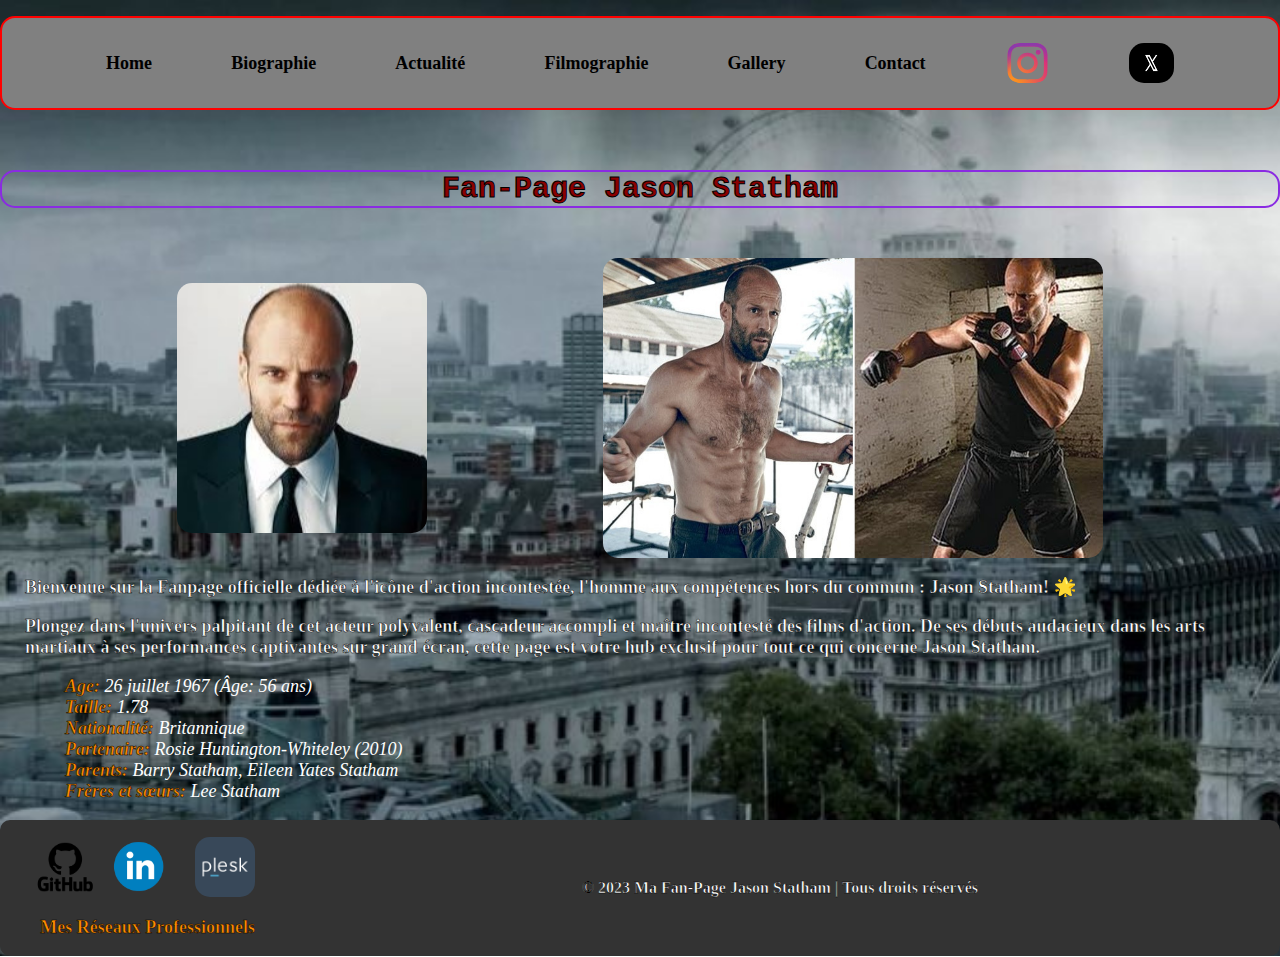
<file: Fan-Site/index.html>
<!DOCTYPE html>
<html lang="Fr">

<head>
    <meta charset="UTF-8">
    <meta name="viewport" content="width=device-width, initial-scale=1.0">
    <title>Accueil</title>
    <link rel="stylesheet" href="fansite.css">
</head>

<body>
    <nav>
        <ul>

            <li><a href="index.html" alt="Home">Home</a>
            </li>
            <li><a href="biographie.html" alt="Biographie">Biographie</a></li>
            <li><a href="actualite.html" alt="Acualité">Actualité</a>
            </li>
            <li><a href="filmographie.html" alt="Filmographie">Filmographie</a></li>
            <li><a href="gallery.html" alt="Gallery">Gallery</a>
            </li>
            <li><a href="formulaire.html" alt="">Contact</a></li>
            <li><a href="https://www.instagram.com/jasonstatham/"><img class="reseauxjason" src="images/logo insta.svg"
                        alt="Instagram"></li></a>
            <li><a href="https://twitter.com/JasonStath5261"><img class="reseauxjason" src="images/logo X twitter.webp"
                        alt="twitter"></li></a>
        </ul>
    </nav>
    <header>
        <h1>Fan-Page Jason Statham</h1>
    </header>
    <main>
        <section class="imgjason">
            <img class="imgjasonhome" src="images/images.jpg" alt="">
            <img class="imgjasonhome2" src="images/imagehomejason3.jpg" alt="">
        </section>

        <div class="presentation">
            <p> Bienvenue sur la Fanpage officielle dédiée à l'icône d'action incontestée, l'homme aux compétences hors
                du
                commun : Jason Statham! 🌟
            </p>

            <p>Plongez dans l'univers palpitant de cet acteur polyvalent, cascadeur accompli et maître incontesté des
                films
                d'action. De ses débuts audacieux dans les arts martiaux à ses performances captivantes sur grand écran,
                cette page est votre hub exclusif pour tout ce qui concerne Jason Statham.
            </p>
        </div>

        <section class="infojason">
            <ul>
                <li><b>Age:</b> 26 juillet 1967 (Âge: 56 ans)</li>
                <li><b>Taille:</b> 1.78 </li>
                <li><b>Nationalité:</b> Britannique</li>
                <li><b>Partenaire:</b> Rosie Huntington-Whiteley (2010)</li>
                <li><b>Parents:</b> Barry Statham, Eileen Yates Statham</li>
                <li><b>Frères et sœurs:</b> Lee Statham</li>
            </ul>
        </section>


    </main>

    <footer>

        <section class="lien-personnel">
            <ul>
                <li><a href="https://github.com/kevin-perettimalaguti">
                        <img class="imggit" src="images/logo github.png"
                            alt="Logo GitHub menant a mon github personnel">
                    </a></li>

                <li><a href="https://www.linkedin.com/in/kevin-peretti-malaguti-a5158b279/">
                        <img class="imglink" src="images/logo linkedin.webp"
                            alt="Logo GitHub menant a mon github personnel">
                    </a></li>

                <section>
                    <li><a href="https://kevin-peretti-malaguti.students-laplateforme.io">
                            <img class="imgplesk" src="images/logo plesk2.png"
                                alt="Logo GitHub menant a mon github personnel">
                        </a></li>
            </ul>
            <p><b>Mes Réseaux Professionnels</b></p>
        </section>

        <div class="footer-content">
            <p>&copy; 2023 Ma Fan-Page Jason Statham | Tous droits réservés</p>
        </div>

        </section>
    </footer>
</body>


</html>
</file>
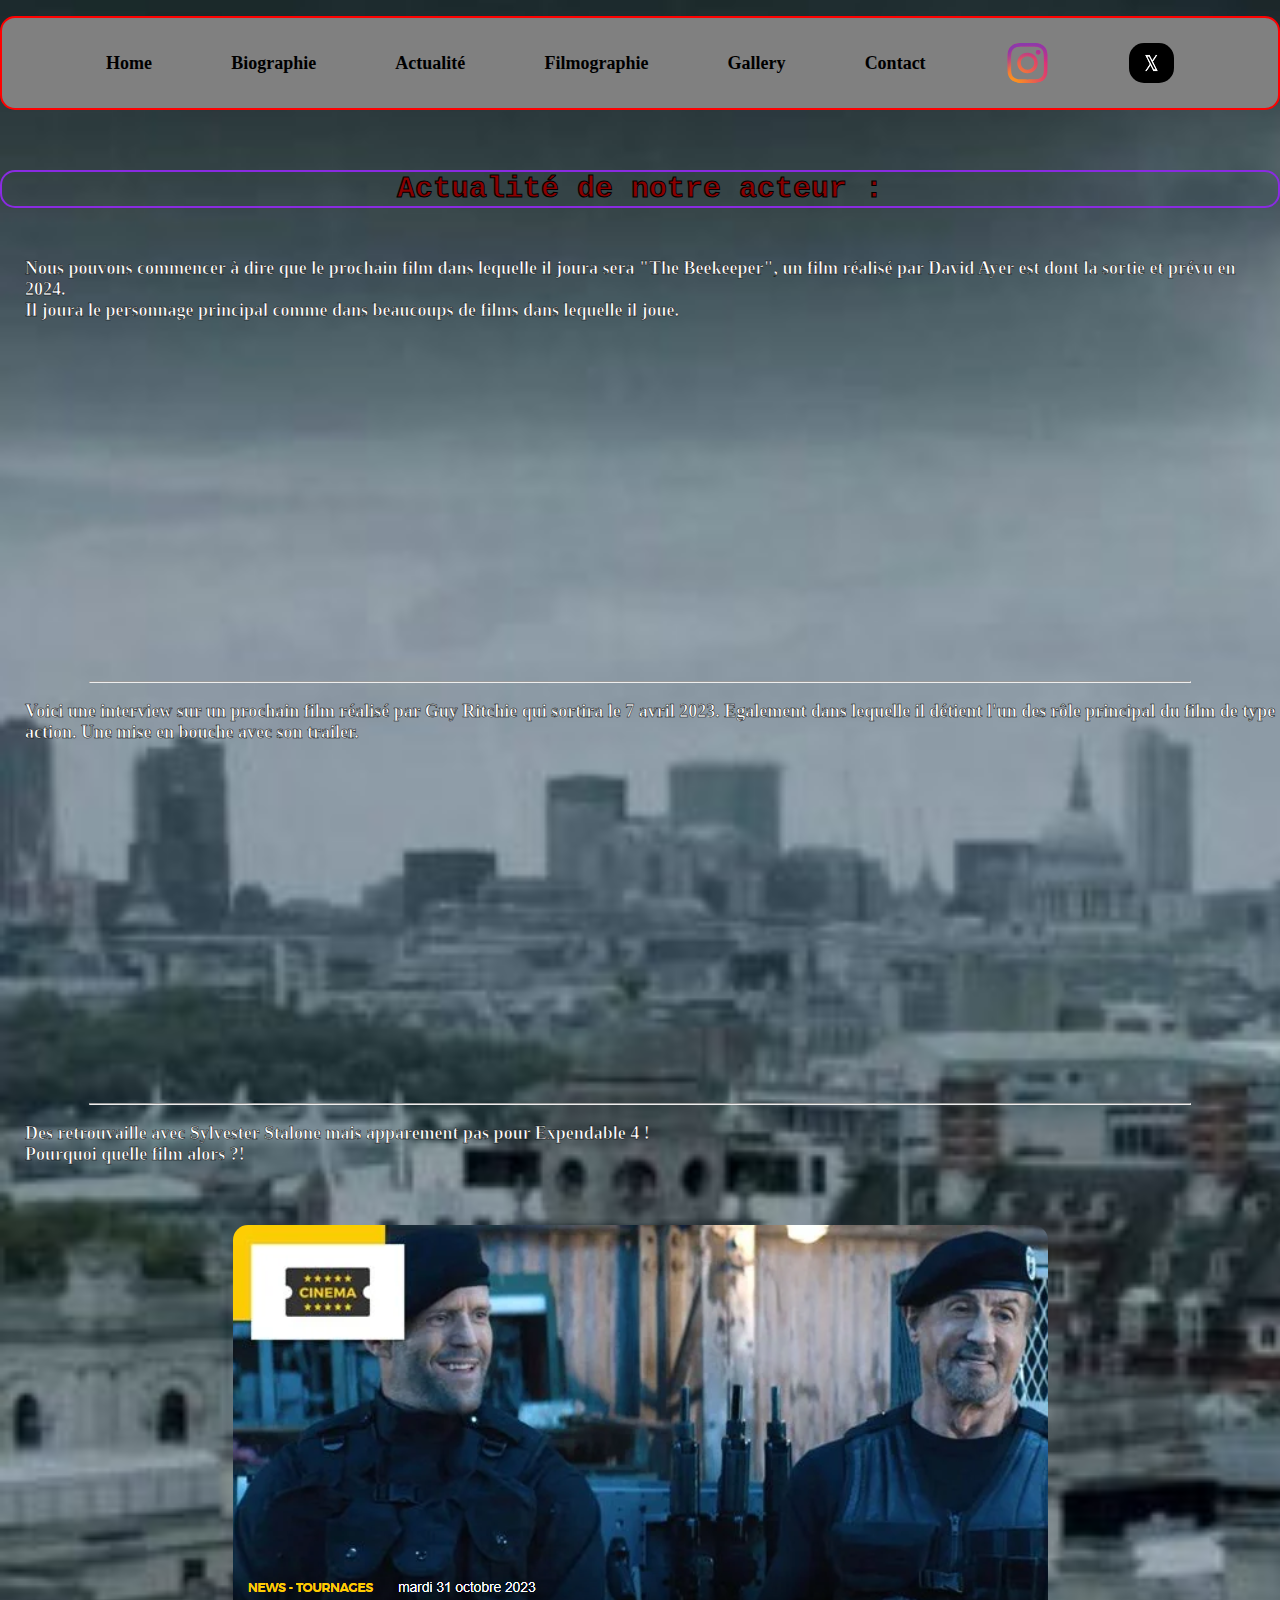
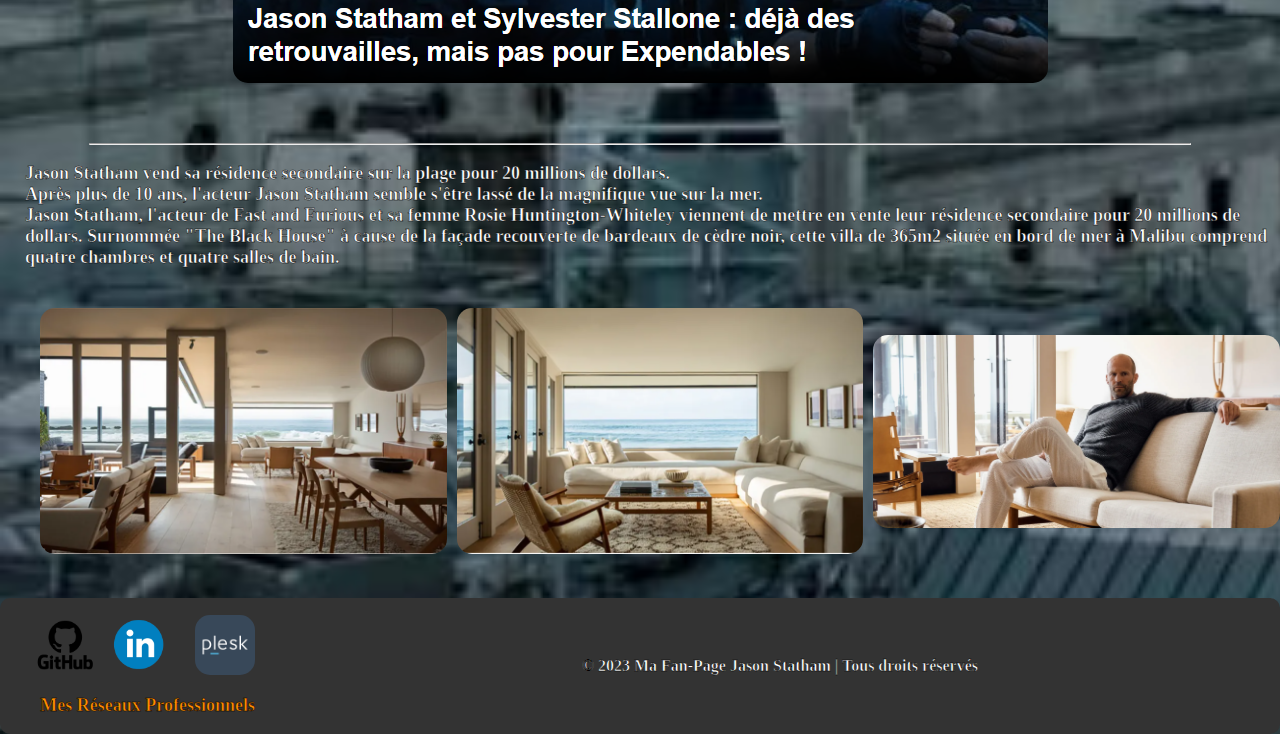
<file: Fan-Site/actualite.html>
<!DOCTYPE html>
<html lang="Fr">

<head>
    <meta charset="UTF-8">
    <meta name="viewport" content="width=device-width, initial-scale=1.0">
    <title>Actualité</title>
    <link rel="stylesheet" href="fansite.css">
</head>

<body>
    <nav>
        <ul>
            <li><a href="index.html" alt="Home">Home</a>
            </li>
            <li><a href="biographie.html" alt="Biographie">Biographie</a></li>
            <li><a href="actualite.html" alt="Acualité">Actualité</a>
            </li>
            <li><a href="filmographie.html" alt="Filmographie">Filmographie</a></li>
            <li><a href="gallery.html" alt="Gallery">Gallery</a>
            </li>
            <li><a href="formulaire.html" alt="">Contact</a></li>
            <li><a href="https://www.instagram.com/jasonstatham/"><img class="reseauxjason" src="images/logo insta.svg"
                        alt="Instagram"></li></a>
            <li><a href="https://twitter.com/JasonStath5261"><img class="reseauxjason" src="images/logo X twitter.webp"
                        alt="twitter"></li></a>
        </ul>
    </nav>
    <header>
        <h1>Actualité de notre acteur :</h1>
    </header>
    <main>
        <article class="thebeekeeper">
            <p>Nous pouvons commencer à dire que le prochain film dans lequelle il joura sera "The Beekeeper", un film
                réalisé
                par David Ayer est dont la sortie et prévu en 2024. <br>
                Il joura le personnage principal comme dans beaucoups de
                films dans lequelle il joue.
            </p>

            <iframe width="560" height="315" src="https://www.youtube.com/embed/CHKn-yDCE2w?si=FlH6aOdNGdygK6iK"
                title="YouTube video player" frameborder="0"
                allow="accelerometer; autoplay; clipboard-write; encrypted-media; gyroscope; picture-in-picture; web-share"
                allowfullscreen>
            </iframe>
        </article>
        <hr>

        <article class="operationfortune">
            <p>
                Voici une interview sur un prochain film réalisé par Guy Ritchie qui sortira le 7 avril 2023. Egalement
                dans lequelle il détient l'un des rôle principal du film de type action.
                Une mise en bouche avec son trailer.
            </p>

            <iframe width="560" height="315" src="https://www.youtube.com/embed/tcVOQzdDbkg?si=DR6FwwboHaEb23xa"
                title="YouTube video player" frameborder="0"
                allow="accelerometer; autoplay; clipboard-write; encrypted-media; gyroscope; picture-in-picture; web-share"
                allowfullscreen>
            </iframe>
        </article>
        <hr>

        <article class="tournagerecent">

            <p>
                Des retrouvaille avec Sylvester Stalone mais apparement pas pour Expendable 4 ! <br>
                Pourquoi quelle film alors ?!
            </p>

            <img class="imagetournage" src="images/Capture d'écran 2023-11-07 130934.png" alt="">

        </article>
        <hr>

        <article>
            <p>
                Jason Statham vend sa résidence secondaire sur la plage pour 20 millions de dollars. <br>
                Après plus de 10 ans, l'acteur Jason Statham semble s'être lassé de la magnifique vue sur la mer. <br>
                Jason Statham, l'acteur de Fast and Furious et sa femme Rosie Huntington-Whiteley viennent de mettre en
                vente leur résidence secondaire pour 20 millions de dollars. Surnommée "The Black House" à cause de la
                façade recouverte de bardeaux de cèdre noir, cette villa de 365m2 située en bord de mer à Malibu
                comprend quatre chambres et quatre salles de bain.
            </p>
            <section class="imagevillasecondaire">
                <ul>
                    <li><img src="images/Capture d'écran 2023-11-07 132228.png" alt=""></li>
                    <li><img src="images/Capture d'écran 2023-11-07 132208.png" alt=""></li>
                    <li><img class="jasonmaison" src="images/Capture d'écran 2023-11-07 132254.png"></li>
                </ul>
            </section>
        </article>
    </main>

    <footer>

        <section class="lien-personnel">
            <ul>
                <li><a href="https://github.com/kevin-perettimalaguti">
                        <img class="imggit" src="images/logo github.png"
                            alt="Logo GitHub menant a mon github personnel">
                    </a></li>

                <li><a href="https://www.linkedin.com/in/kevin-peretti-malaguti-a5158b279/">
                        <img class="imglink" src="images/logo linkedin.webp"
                            alt="Logo GitHub menant a mon github personnel">
                    </a></li>

                <section>
                    <li><a href="https://kevin-peretti-malaguti.students-laplateforme.io">
                            <img class="imgplesk" src="images/logo plesk2.png"
                                alt="Logo GitHub menant a mon github personnel">
                        </a></li>
            </ul>
            <p><b>Mes Réseaux Professionnels</b></p>
        </section>

        <div class="footer-content">
            <p>&copy; 2023 Ma Fan-Page Jason Statham | Tous droits réservés</p>
        </div>

        </section>
    </footer>
</body>

</html>
</file>
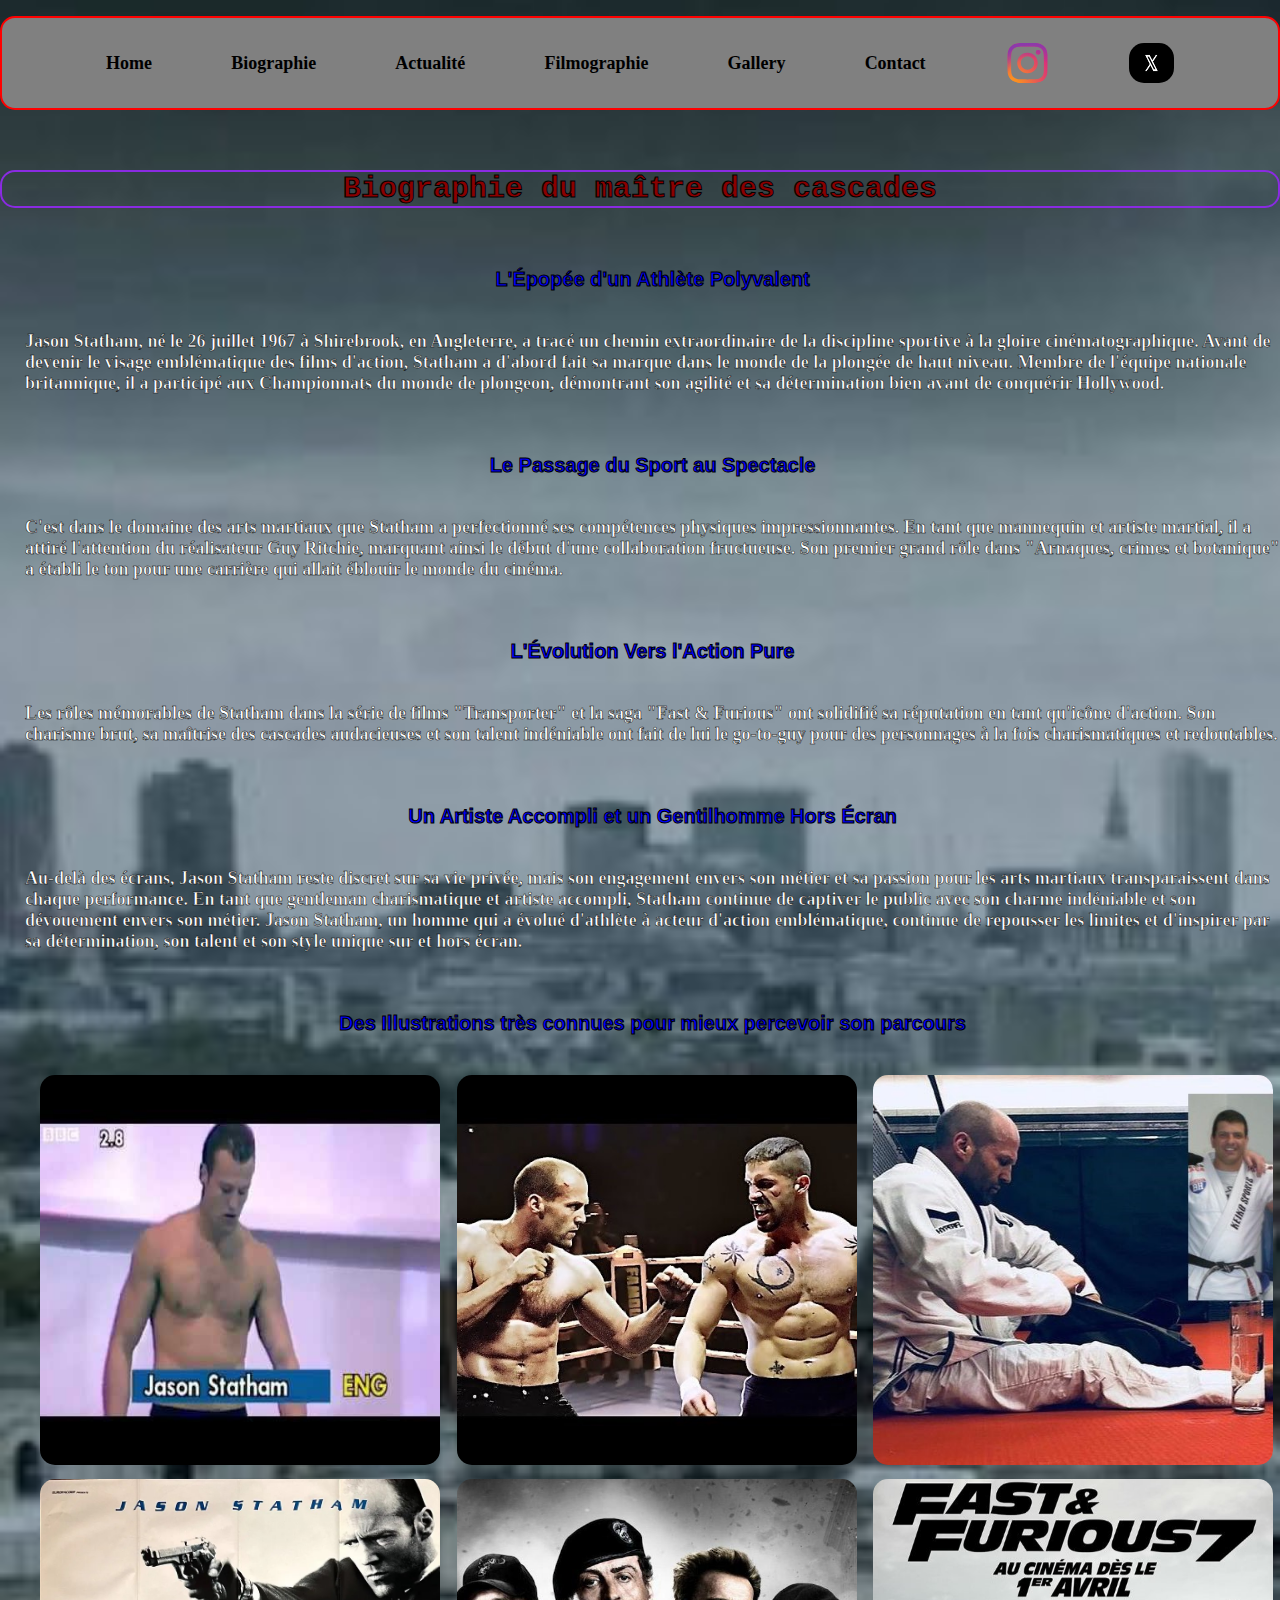
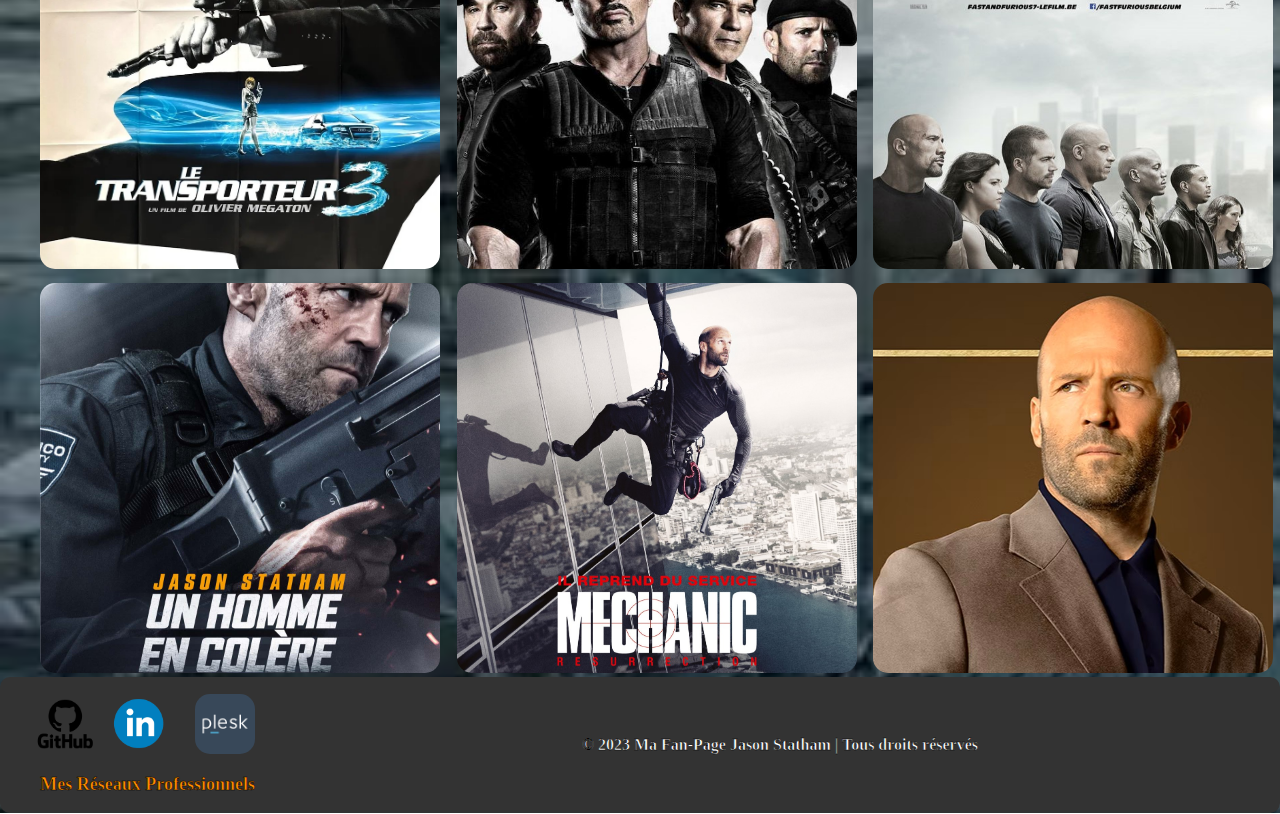
<file: Fan-Site/biographie.html>
<!DOCTYPE html>
<html lang="Fr">

<head>
    <meta charset="UTF-8">
    <meta name="viewport" content="width=device-width, initial-scale=1.0">
    <title>Biographie</title>
    <link rel="stylesheet" href="fansite.css">
</head>

<body>
    <nav>
        <ul>
            <li><a href="index.html" alt="Home">Home</a>
            </li>
            <li><a href="biographie.html" alt="Biographie">Biographie</a></li>
            <li><a href="actualite.html" alt="Acualité">Actualité</a>
            </li>
            <li><a href="filmographie.html" alt="Filmographie">Filmographie</a></li>
            <li><a href="gallery.html" alt="Gallery">Gallery</a>
            </li>
            <li><a href="formulaire.html" alt="">Contact</a></li>
            <li><a href="https://www.instagram.com/jasonstatham/"><img class="reseauxjason" src="images/logo insta.svg"
                        alt="Instagram"></li></a>
            <li><a href="https://twitter.com/JasonStath5261"><img class="reseauxjason" src="images/logo X twitter.webp"
                        alt="twitter"></li></a>
        </ul>
    </nav>
    <header>
        <h1>Biographie du maître des cascades</h1>
    </header>
    <main>
        <section class="partie1biogra">

            <h2>L'Épopée d'un Athlète Polyvalent</h2>

            <p>
                Jason Statham, né le 26 juillet 1967 à Shirebrook, en Angleterre, a tracé un chemin extraordinaire de la
                discipline sportive à la gloire cinématographique. Avant de devenir le visage emblématique des films
                d'action, Statham a d'abord fait sa marque dans le monde de la plongée de haut niveau. Membre de
                l'équipe
                nationale britannique, il a participé aux Championnats du monde de plongeon, démontrant son agilité et
                sa
                détermination bien avant de conquérir Hollywood.
            </p>
        </section>


        <section class="partie2biogra">

            <h2>Le Passage du Sport au Spectacle</h2>

            <p>
                C'est dans le domaine des arts martiaux que Statham a perfectionné ses compétences physiques
                impressionnantes. En tant que mannequin et artiste martial, il a attiré l'attention du réalisateur Guy
                Ritchie, marquant ainsi le début d'une collaboration fructueuse. Son premier grand rôle dans "Arnaques,
                crimes et botanique" a établi le ton pour une carrière qui allait éblouir le monde du cinéma.
            </p>
        </section>


        <section class="partie3biogra">

            <h2>L'Évolution Vers l'Action Pure</h2>

            <p>
                Les rôles mémorables de Statham dans la série de films "Transporter" et la saga "Fast & Furious" ont
                solidifié sa réputation en tant qu'icône d'action. Son charisme brut, sa maîtrise des cascades
                audacieuses et son talent indéniable ont fait de lui le go-to-guy pour des personnages à la fois
                charismatiques et redoutables.
            </p>
        </section>


        <section class="partie4biogra">

            <h2>Un Artiste Accompli et un Gentilhomme Hors Écran</h2>

            <p>
                Au-delà des écrans, Jason Statham reste discret sur sa vie privée, mais son engagement envers son métier
                et sa passion pour les arts martiaux transparaissent dans chaque performance. En tant que gentleman
                charismatique et artiste accompli, Statham continue de captiver le public avec son charme indéniable et
                son dévouement envers son métier.

                Jason Statham, un homme qui a évolué d'athlète à acteur d'action emblématique, continue de repousser les
                limites et d'inspirer par sa détermination, son talent et son style unique sur et hors écran.
            </p>
        </section>

        <h2>Des Illustrations très connues pour mieux percevoir son parcours </h2>

        <section class="imagejasonbio">
            <ul>
                <li><img class="piscine" src="images/jason plongeons.jpg" alt=""></li>
                <li><img class="artmartial" src="images/jason art martial 1.jpg" alt=""></li>
                <li><img class="artmartial" src="images/jason art matial 3.jpg" alt=""></li>
                <li><img class="transporteur" src="images/jason transporteur.jpg" alt=""></li>
                <li><img class="expendable" src="images/image expendable.png" alt=""></li>
                <li><img class="ff7" src="images/ff 7 jason.jpg" alt=""></li>
                <li><img class="hommeencolere" src="images/homme en colère jason.jpg" alt=""></li>
                <li><img class="mechanic" src="images/jason mechanic ressurection.jpg" alt=""></li>
                <li><img class="imagebiojason" src="images/image bio partie 4 vfinal.jpg" alt=""></li>

            </ul>
        </section>

    </main>
    <footer>

        <section class="lien-personnel">
            <ul>
                <li><a href="https://github.com/kevin-perettimalaguti">
                        <img class="imggit" src="images/logo github.png"
                            alt="Logo GitHub menant a mon github personnel">
                    </a></li>

                <li><a href="https://www.linkedin.com/in/kevin-peretti-malaguti-a5158b279/">
                        <img class="imglink" src="images/logo linkedin.webp"
                            alt="Logo GitHub menant a mon github personnel">
                    </a></li>

                <section>
                    <li><a href="https://kevin-peretti-malaguti.students-laplateforme.io">
                            <img class="imgplesk" src="images/logo plesk2.png"
                                alt="Logo GitHub menant a mon github personnel">
                        </a></li>
            </ul>
            <p><b>Mes Réseaux Professionnels</b></p>
        </section>

        <div class="footer-content">
            <p>&copy; 2023 Ma Fan-Page Jason Statham | Tous droits réservés</p>
        </div>

        </section>
    </footer>
</body>

</html>
</file>
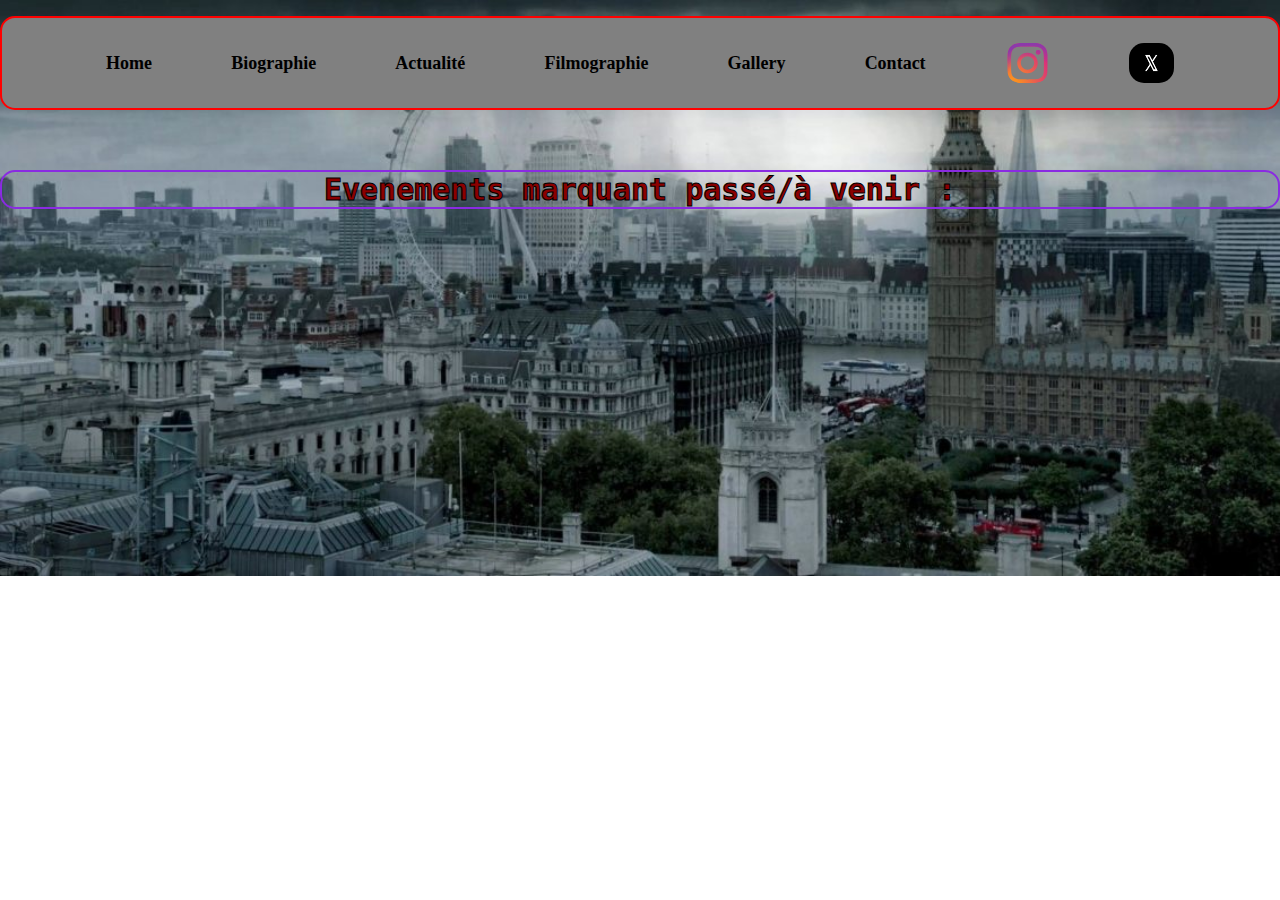
<file: Fan-Site/evenement.html>
<!DOCTYPE html>
<html lang="en">

<head>
    <meta charset="UTF-8">
    <meta name="viewport" content="width=device-width, initial-scale=1.0">
    <title>Evenements</title>
    <link rel="stylesheet" href="fansite.css">
</head>

<body>
    <nav>
        <ul>
            <li><a href="index.html" alt="Home">Home</a>
            </li>
            <li><a href="biographie.html" alt="Biographie">Biographie</a></li>
            <li><a href="actualite.html" alt="Acualité">Actualité</a>
            </li>
            <li><a href="filmographie.html" alt="Filmographie">Filmographie</a></li>
            <li><a href="gallery.html" alt="Gallery">Gallery</a>
            </li>
            <li><a href="formulaire.html" alt="">Contact</a></li>
            <li><a href="https://www.instagram.com/jasonstatham/"><img class="reseauxjason" src="images/logo insta.svg"
                        alt="Instagram"></li></a>
            <li><a href="https://twitter.com/JasonStath5261"><img class="reseauxjason" src="images/logo X twitter.webp"
                        alt="twitter"></li></a>
        </ul>
    </nav>
    <header>
        <h1>Evenements marquant passé/à venir :</h1>
    </header>

</body>

</html>
</file>
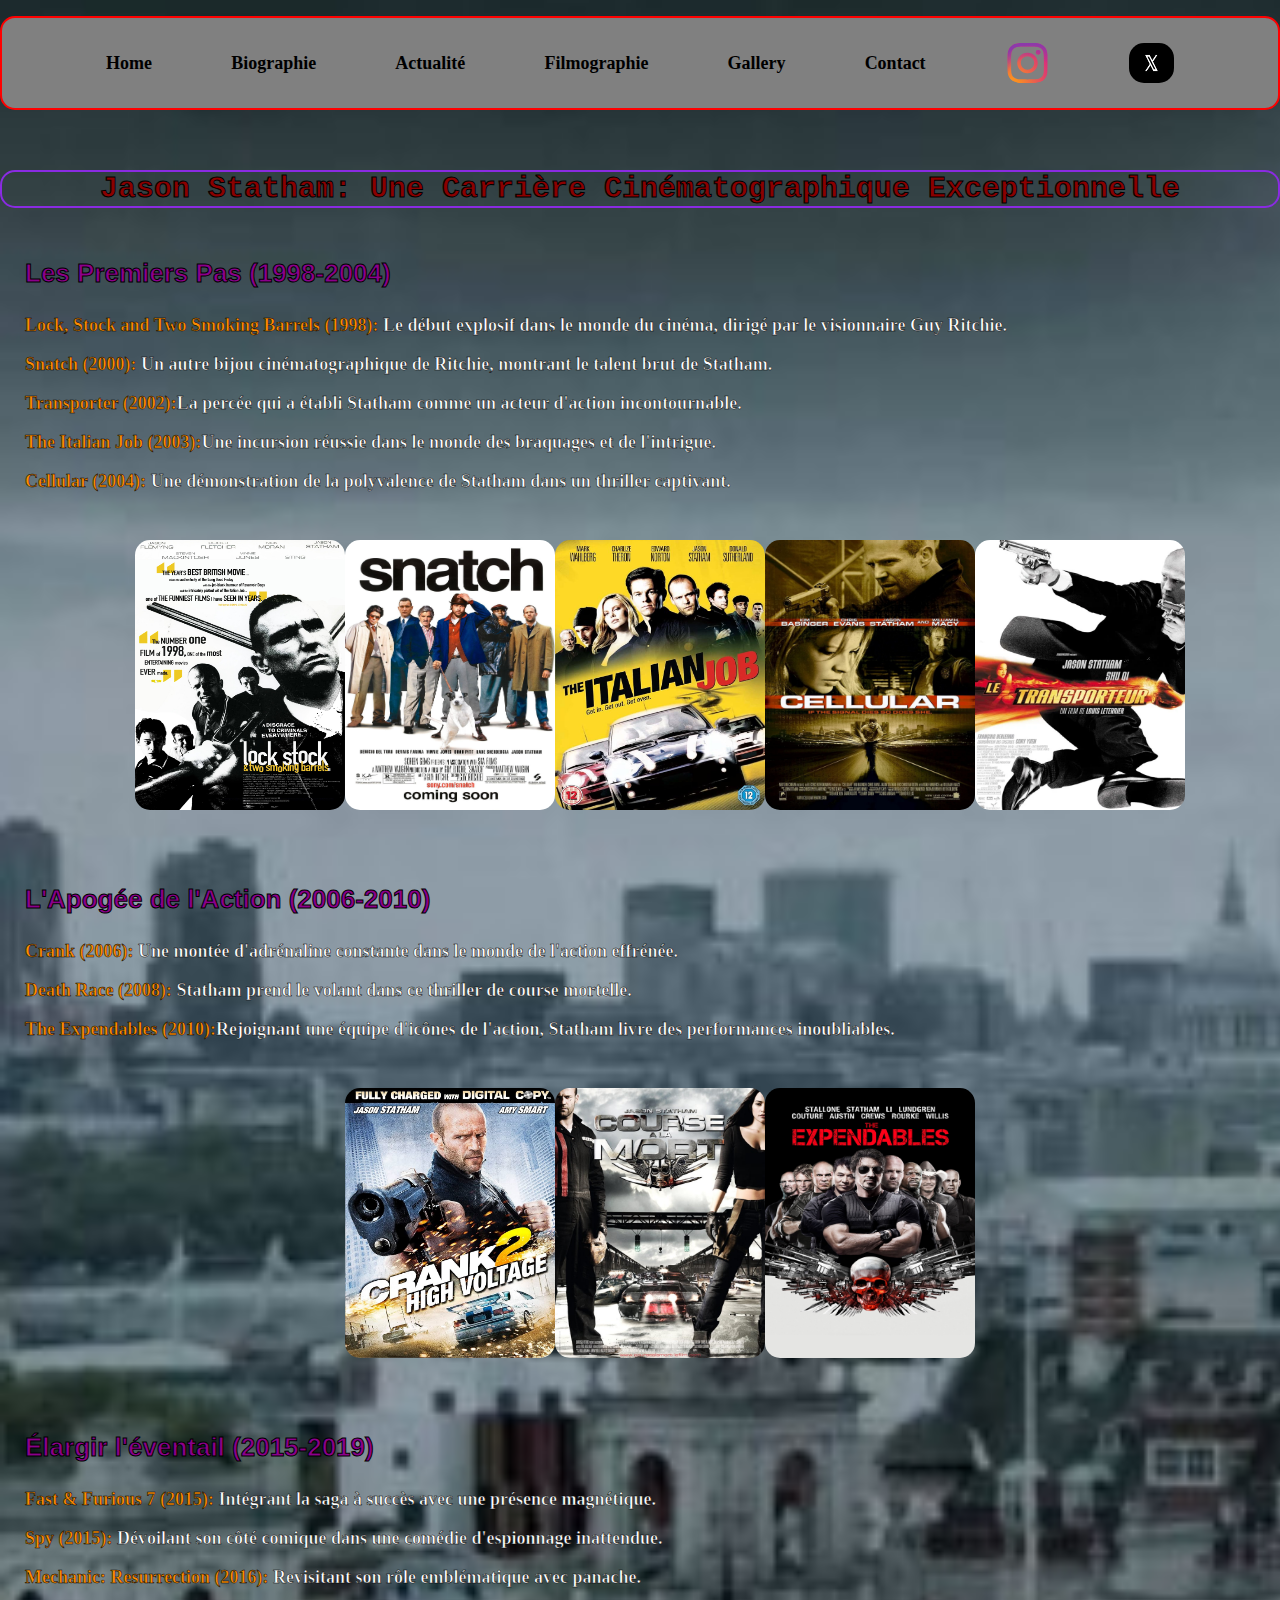
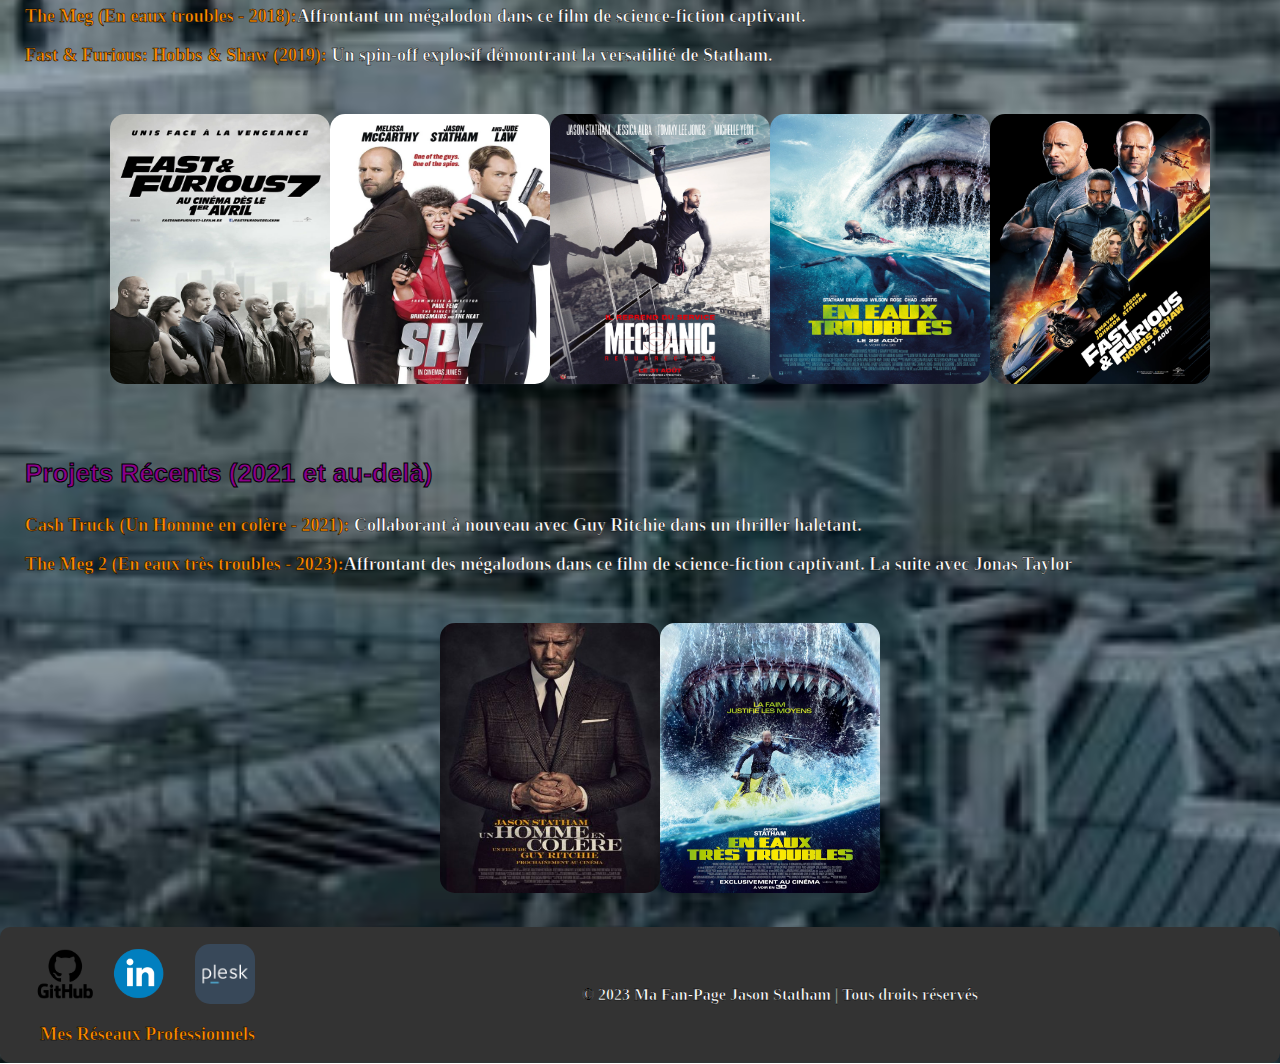
<file: Fan-Site/filmographie.html>
<!DOCTYPE html>
<html lang="en">

<head>
    <meta charset="UTF-8">
    <meta name="viewport" content="width=device-width, initial-scale=1.0">
    <title>Réalisation</title>
    <link rel="stylesheet" href="fansite.css">
</head>

<body>
    <nav>
        <ul>
            <li><a href="index.html" alt="Home">Home</a>
            </li>
            <li><a href="biographie.html" alt="Biographie">Biographie</a></li>
            <li><a href="actualite.html" alt="Acualité">Actualité</a>
            </li>
            <li><a href="filmographie.html" alt="Filmographie">Filmographie</a></li>
            <li><a href="gallery.html" alt="Gallery">Gallery</a>
            </li>
            <li><a href="formulaire.html" alt="">Contact</a></li>
            <li><a href="https://www.instagram.com/jasonstatham/"><img class="reseauxjason" src="images/logo insta.svg"
                        alt="Instagram"></li></a>
            <li><a href="https://twitter.com/JasonStath5261"><img class="reseauxjason" src="images/logo X twitter.webp"
                        alt="twitter"></li></a>
        </ul>
    </nav>
    <header>
        <h1>Jason Statham: Une Carrière Cinématographique Exceptionnelle</h1>
    </header>

    <main>
        <article>
            <h3>Les Premiers Pas (1998-2004)</h3>
            <p><b>Lock, Stock and Two Smoking Barrels (1998): </b>Le début explosif dans le monde du cinéma, dirigé par
                le visionnaire Guy Ritchie.</p>
            <p><b>Snatch (2000): </b> Un autre bijou cinématographique de Ritchie, montrant le talent brut de Statham.
            </p>
            <p><b>Transporter (2002):</b>La percée qui a établi Statham comme un acteur d'action incontournable.</p>
            <p><b>The Italian Job (2003):</b>Une incursion réussie dans le monde des braquages et de l'intrigue.</p>
            <p><b>Cellular (2004): </b>Une démonstration de la polyvalence de Statham dans un thriller captivant.</p>

            <section class="film1a4">
                <ul>
                    <li><img class="film1" src="images/film1.jpg" alt=""></li>
                    <li><img class="film1" src="images/film2.jpg" alt=""></li>
                    <li><img class="film1" src="images/film3.jpg" alt=""></li>
                    <li><img class="film1" src="images/film4.jpg" alt=""></li>
                    <li><img class="film1" src="images/film5.webp" alt=""></li>
                </ul>
            </section>
        </article>

        <article>
            <h3>L'Apogée de l'Action (2006-2010)</h3>
            <p><b>Crank (2006): </b>Une montée d'adrénaline constante dans le monde de l'action effrénée.</p>
            <p><b>Death Race (2008): </b>Statham prend le volant dans ce thriller de course mortelle.</p>
            <p><b>The Expendables (2010):</b>Rejoignant une équipe d'icônes de l'action, Statham livre des performances
                inoubliables.</p>

            <section class="film1a4">
                <ul>
                    <li><img class="film1" src="images/film6.jpg" alt=""></li>
                    <li><img class="film1" src="images/film7.jpg" alt=""></li>
                    <li><img class="film1" src="images/film8.avif" alt=""></li>
                </ul>
            </section>
        </article>


        <article>
            <h3>Élargir l'éventail (2015-2019)</h3>
            <p><b>Fast & Furious 7 (2015): </b>Intégrant la saga à succès avec une présence magnétique.</p>
            <p><b>Spy (2015): </b>Dévoilant son côté comique dans une comédie d'espionnage inattendue.</p>
            <p><b>Mechanic: Resurrection (2016): </b>Revisitant son rôle emblématique avec panache.</p>
            <p><b>The Meg (En eaux troubles - 2018):</b>Affrontant un mégalodon dans ce film de science-fiction
                captivant.</p>
            <p><b>Fast & Furious: Hobbs & Shaw (2019): </b>Un spin-off explosif démontrant la versatilité de Statham.
            </p>

            <section class="film1a4">
                <ul>
                    <li><img class="film2" src="images/film9.jpg" alt=""></li>
                    <li><img class="film2" src="images/film10.webp" alt=""></li>
                    <li><img class="film2" src="images/film11.webp" alt=""></li>
                    <li><img class="film2" src="images/en eau trouble.jpg" alt=""></li>
                    <li><img class="film2" src="images/film13.webp" alt=""></li>
                </ul>
            </section>
        </article>

        <article>
            <h3>Projets Récents (2021 et au-delà)</h3>
            <p><b>Cash Truck (Un Homme en colère - 2021): </b>Collaborant à nouveau avec Guy Ritchie dans un thriller
                haletant.</p>
            <p><b>The Meg 2 (En eaux très troubles - 2023):</b>Affrontant des mégalodons dans ce film de science-fiction
                captivant. La suite avec Jonas Taylor</p>

            <section class="film1a4">
                <ul>
                    <li><img class="film2" src="images/film15.jpg" alt=""></li>
                    <li><img class="film2" src="images/film12.jpg" alt=""></li>
                </ul>
            </section>
        </article>
    </main>

    <footer>

        <section class="lien-personnel">
            <ul>
                <li><a href="https://github.com/kevin-perettimalaguti">
                        <img class="imggit" src="images/logo github.png"
                            alt="Logo GitHub menant a mon github personnel">
                    </a></li>

                <li><a href="https://www.linkedin.com/in/kevin-peretti-malaguti-a5158b279/">
                        <img class="imglink" src="images/logo linkedin.webp"
                            alt="Logo GitHub menant a mon github personnel">
                    </a></li>

                <section>
                    <li><a href="https://kevin-peretti-malaguti.students-laplateforme.io">
                            <img class="imgplesk" src="images/logo plesk2.png"
                                alt="Logo GitHub menant a mon github personnel">
                        </a></li>
            </ul>
            <p><b>Mes Réseaux Professionnels</b></p>
        </section>

        <div class="footer-content">
            <p>&copy; 2023 Ma Fan-Page Jason Statham | Tous droits réservés</p>
        </div>

        </section>
    </footer>
</body>

</html>
</file>
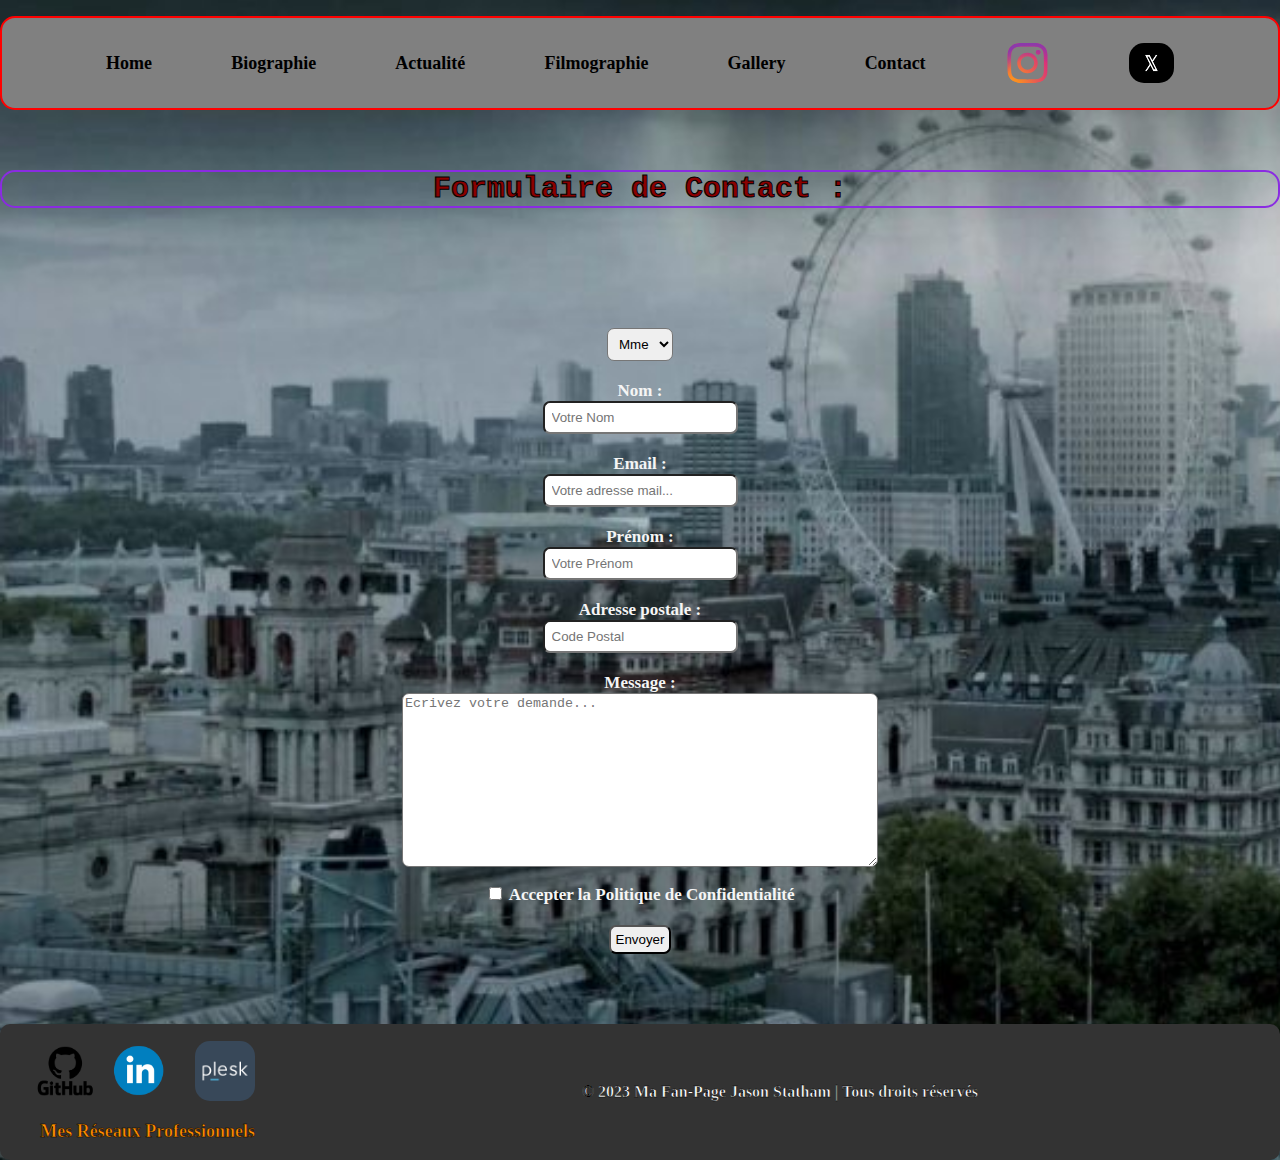
<file: Fan-Site/formulaire.html>
<!DOCTYPE html>
<html lang="Fr">

<head>
    <meta charset="UTF-8">
    <meta name="viewport" content="width=device-width, initial-scale=1.0">
    <title>Document</title>
    <link rel="stylesheet" href="fansite.css">
</head>

<body>
    <nav>
        <ul>
            <li><a href="index.html" alt="Home">Home</a>
            </li>
            <li><a href="biographie.html" alt="Biographie">Biographie</a></li>
            <li><a href="actualite.html" alt="Acualité">Actualité</a>
            </li>
            <li><a href="filmographie.html" alt="Filmographie">Filmographie</a></li>
            <li><a href="gallery.html" alt="Gallery">Gallery</a>
            </li>
            <li><a href="formulaire.html" alt="">Contact</a></li>
            <li><a href="https://www.instagram.com/jasonstatham/"><img class="reseauxjason" src="images/logo insta.svg"
                        alt="Instagram"></li></a>
            <li><a href="https://twitter.com/JasonStath5261"><img class="reseauxjason" src="images/logo X twitter.webp"
                        alt="twitter"></li></a>
        </ul>
    </nav>
    <header>
        <h1>Formulaire de Contact :</h1>
    </header>
    <main>
        <article class="formulaire">
            <form action="/votre-page-de-traitement" method="post">

                <select name="liste" id="pro">
                    <option value="Madame">Mme</option>
                    <option value="Monsieur">M.</option>

                </select><br>

                <label for="nom">Nom :</label>
                <input type="text" id="pro" name="nom" placeholder="Votre Nom" required><br>

                <label for="Email">Email :</label>
                <input type="text" id="pro" name="Email" placeholder="Votre adresse mail..." required><br>

                <label for="Prénom">Prénom :</label>
                <input type="text" id="pro" name="Prénom" placeholder="Votre Prénom" required><br>

                <label for="adresse">Adresse postale :</label>
                <input type="adresse" id="pro" name="adresse" placeholder="Code Postal" required><br>

                <label class="" for="message"> Message :</label><br>
                <textarea id="commentaire" name="message" required
                    placeholder="Ecrivez votre demande..."></textarea><br>


                <input type="checkbox" id="politique" name="checkbox" placeholder="">
                <label for="box">Accepter la Politique de Confidentialité </label><br>

                <input type="submit" id="bouton" value="Envoyer">
            </form>
        </article>
    </main>

    <footer>

        <section class="lien-personnel">
            <ul>
                <li><a href="https://github.com/kevin-perettimalaguti">
                        <img class="imggit" src="images/logo github.png"
                            alt="Logo GitHub menant a mon github personnel">
                    </a></li>

                <li><a href="https://www.linkedin.com/in/kevin-peretti-malaguti-a5158b279/">
                        <img class="imglink" src="images/logo linkedin.webp"
                            alt="Logo GitHub menant a mon github personnel">
                    </a></li>

                <section>
                    <li><a href="https://kevin-peretti-malaguti.students-laplateforme.io">
                            <img class="imgplesk" src="images/logo plesk2.png"
                                alt="Logo GitHub menant a mon github personnel">
                        </a></li>
            </ul>
            <p><b>Mes Réseaux Professionnels</b></p>
        </section>

        <div class="footer-content">
            <p>&copy; 2023 Ma Fan-Page Jason Statham | Tous droits réservés</p>
        </div>

        </section>
    </footer>

</body>

</html>
</file>
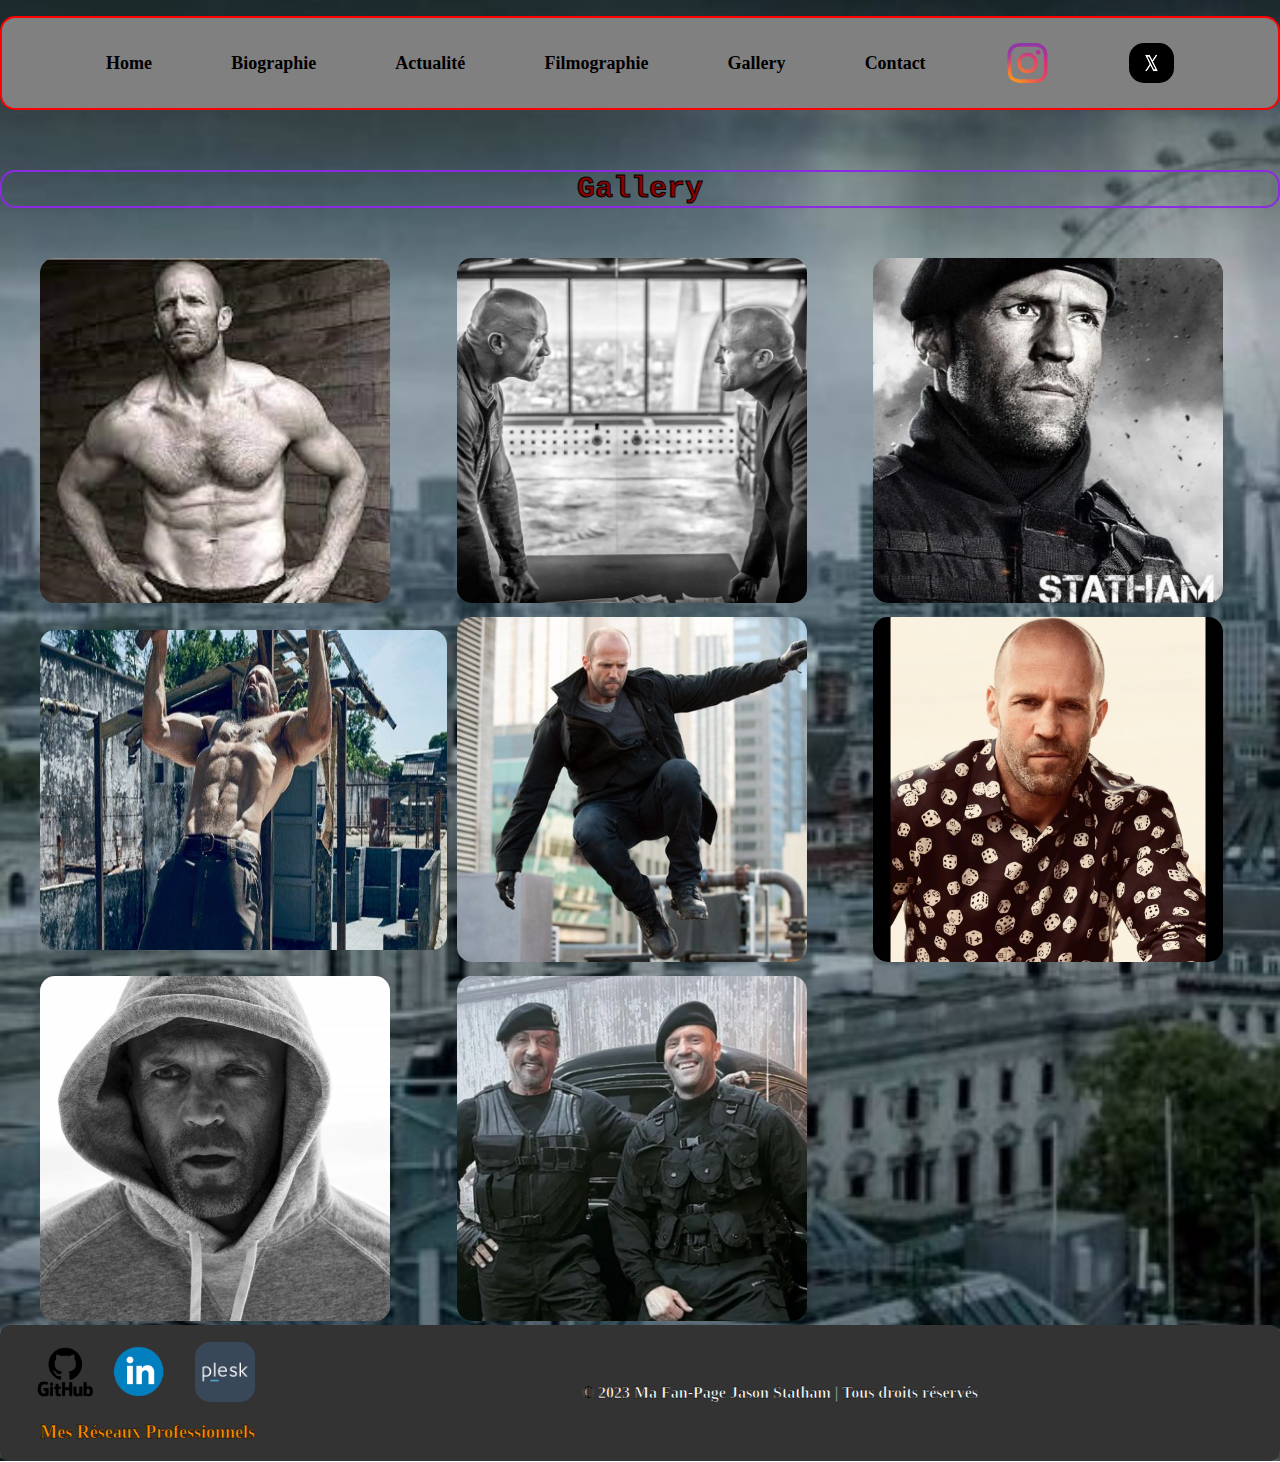
<file: Fan-Site/gallery.html>
<!DOCTYPE html>
<html lang="Fr">

<head>
    <meta charset="UTF-8">
    <meta name="viewport" content="width=device-width, initial-scale=1.0">
    <title>Document</title>
    <link rel="stylesheet" href="fansite.css">
</head>

<body>
    <nav>
        <ul>
            <li><a href="index.html" alt="Home">Home</a>
            </li>
            <li><a href="biographie.html" alt="Biographie">Biographie</a></li>
            <li><a href="actualite.html" alt="Acualité">Actualité</a>
            </li>
            <li><a href="filmographie.html" alt="Filmographie">Filmographie</a></li>
            <li><a href="gallery.html" alt="Gallery">Gallery</a>
            </li>
            <li><a href="formulaire.html" alt="">Contact</a></li>
            <li><a href="https://www.instagram.com/jasonstatham/"><img class="reseauxjason" src="images/logo insta.svg"
                        alt="Instagram"></li></a>
            <li><a href="https://twitter.com/JasonStath5261"><img class="reseauxjason" src="images/logo X twitter.webp"
                        alt="twitter"></li></a>
        </ul>
    </nav>
    <header>
        <h1>Gallery</h1>
    </header>
    <main>
        <article class="photosgallery">
            <ul>
                <li><img class="picture1" src="images/pictureinsta1.jpg" alt=""></li>
                <li><img class="picture1" src="images/pictureinsta2.jpg" alt=""></li>
                <li><img class="picture1" src="images/pictureinsta3.jpg" alt=""></li>
                <li><img class="picture4" src="images/pictureinsta4.jpg" alt=""></li>
                <li><img class="picture1" src="images/pictureinsta5.jpg" alt=""></li>
                <li><img class="picture1" src="images/pictureinsta6.jpg" alt=""></li>
                <li><img class="picture1" src="images/pictureinsta7.jpg" alt=""></li>
                <li><img class="picture1" src="images/pictureinsta8.jpg" alt=""></li>
            </ul>
        </article>
    </main>

    <footer>

        <section class="lien-personnel">
            <ul>
                <li><a href="https://github.com/kevin-perettimalaguti">
                        <img class="imggit" src="images/logo github.png"
                            alt="Logo GitHub menant a mon github personnel">
                    </a></li>

                <li><a href="https://www.linkedin.com/in/kevin-peretti-malaguti-a5158b279/">
                        <img class="imglink" src="images/logo linkedin.webp"
                            alt="Logo GitHub menant a mon github personnel">
                    </a></li>

                <section>
                    <li><a href="https://kevin-peretti-malaguti.students-laplateforme.io">
                            <img class="imgplesk" src="images/logo plesk2.png"
                                alt="Logo GitHub menant a mon github personnel">
                        </a></li>
            </ul>
            <p><b>Mes Réseaux Professionnels</b></p>
        </section>

        <div class="footer-content">
            <p>&copy; 2023 Ma Fan-Page Jason Statham | Tous droits réservés</p>
        </div>

        </section>
    </footer>


</body>

</html>
</file>
<file: Fan-Site/fansite.css>
body {
    margin: auto;
    max-width: 1800px;
    background-image: url(images/466078-London-city-cityscape-rain-clouds-UK-The_Shard-1132x509.jpg);
    background-size: cover;
    background-repeat: no-repeat;
}

nav>ul {

    border: solid 2px red;
    border-radius: 15px;
    list-style: none;
    display: flex;
    justify-content: space-evenly;
    align-items: center;
    flex-wrap: wrap;
    background-color: gray;
    padding: 25px;
}

ul {
    list-style: none;
}

.reseauxjason {
    display: flex;
    justify-content: space-between;
    align-items: center;
    width: 45px;
    height: 40px;
}

.reseauxjason:hover {
    transform: matrix(1.2);
}

.recherche {
    border-radius: 25px;
}

.reseaux {
    width: 250px;
    height: 300px;
}

a {
    text-decoration: none;
    color: black;
    display: flex;
    align-items: center;
    font-weight: 800;
    font-size: 18px;
}

a:hover {
    transform: scale(1.2);
}

h1 {

    font-size: 30px;
    font-family: monospace;
    border-radius: 15px;
    margin-top: 60px;
    border: solid 2px blueviolet;
    color: darkred;
    margin-bottom: 50px;
    font-weight: bolder;
    text-align: center;
    border-style: calc(1.2);
    -webkit-text-stroke-width: 1px;
    -webkit-text-stroke-color: black;
}

h2 {
    font-size: 20px;
    font-family: 'Trebuchet MS', 'Lucida Sans Unicode', 'Lucida Grande', 'Lucida Sans', Arial, sans-serif;
    margin-top: 60px;
    margin-left: 25px;
    color: blue;
    text-align: center;
    margin-bottom: 40px;
    font-weight: 800;
    -webkit-text-stroke-width: 1px;
    -webkit-text-stroke-color: black;
}

h3 {
    text-align: left;
    font-size: 26px;
    font-weight: bolder;
    margin-left: 25px;
    color: darkmagenta;
    font-family: 'Trebuchet MS', 'Lucida Sans Unicode', 'Lucida Grande', 'Lucida Sans', Arial, sans-serif;
    margin-top: 40px;
    -webkit-text-stroke-width: 1px;
    -webkit-text-stroke-color: black;
}

.imgjasonhome {
    width: 250px;
    height: 250px;
}

.imgjasonhome2 {
    width: 500px;
    height: 300px;
}

.imgjason {
    display: flex;
    flex-wrap: wrap;
    align-items: center;
    justify-content: space-evenly;
}

footer {
    background-color: red;
    padding: 20px;
    padding-top: 3px;
    padding-bottom: 3px;
    margin: 0%;
    border-radius: 10px;
    text-align: left;
    color: black;
    font-size: 15px;
    padding: 50px;
}

.footer-content>p {
    padding: 10px;
    font-size: 16px;
}

.reseauxperso {
    display: flex;
    justify-content: space-around;
    text-align: center;
    width: 38px;
    height: 20px;
}

img {
    transition: transform 0.3s ease;
    height: auto;
    max-width: 100%;
    border-radius: 15px;
}

img:hover {
    transform: scale(1.2);
}

p {
    font-size: 18px;
    font-weight: 700;
    margin-left: 25px;
    color: white;
    font-family: Georgia, 'Times New Roman', Times, serif;
    -webkit-text-stroke-width: 0.5px;
    -webkit-text-stroke-color: black;
}



.imagejasonbio>ul {
    display: grid;
    grid-template-columns: repeat(auto-fit, minmax(400px, 1fr));
    gap: 10px;
    justify-content: space-between;
    align-items: center;
    margin: auto;
}

.hommeencolere {
    width: 400px;
    height: 390px;
}

.expendable {
    width: 400px;
    height: 390px;
}

.transporteur {
    width: 400px;
    height: 390px;
}

.artmartial {
    width: 400px;
    height: 390px;
}

.piscine {
    width: 400px;
    height: 390px;
}

.imagebiojason {
    width: 400px;
    height: 390px;
}

.mechanic {
    width: 400px;
    height: 390px;
}

.ff7 {
    width: 400px;
    height: 390px;
}

.photosgallery>ul {
    display: grid;
    grid-template-columns: repeat(auto-fit, minmax(400px, 1fr));
    gap: 10px;
    justify-content: space-between;
    align-items: center;
    margin: auto;
}

.picture1 {
    height: 345px;
    width: 350px;
}

.picture4 {
    height: 320px;
    width: 440px;
}

footer {
    background-color: #333;
    color: white;
    text-align: right;
    font-size: 14px;
    padding: 0%;
    display: flex;
    align-items: center;
}

.footer-content {
    text-align: right;
    margin: auto;
}

.infojason {
    font-size: 18px;
    font-weight: 500;
    margin-left: 25px;
    color: white;
    font-family: Georgia, 'Times New Roman', Times, serif;
    font-style: italic;
}

b {
    color: darkorange;
    -webkit-text-stroke-width: 0.5px;
    -webkit-text-stroke-color: black;
}

iframe {
    width: 420px;
    height: 280px;
    display: flex;
    justify-content: space-between;
    align-items: center;
    margin: auto;
    margin-top: 40px;
    margin-bottom: 40px;
}

iframe:hover {
    transform: scale(1.2);
}

hr {
    max-width: 1100px;
}

.imagetournage {
    display: flex;
    flex-wrap: wrap;
    justify-content: space-between;
    align-items: center;
    margin: auto;
}

.imagevillasecondaire>ul {
    display: grid;
    grid-template-columns: repeat(auto-fit, minmax(400px, 1fr));
    gap: 10px;
    justify-content: space-between;
    align-items: center;
    margin: auto;
}

.lien-personnel>ul {
    display: flex;
    justify-content: space-around;
    align-items: center;
}



.imggit {
    width: 110px;
    height: 50px;
    margin-left: -20px;

}

.imgplesk {
    width: 60px;
    height: 60px;

}

.imglink {
    width: 70px;
    height: 65px;
    margin-right: 20px;
    margin-left: -25px;

}

.formulaire {
    padding: 30px;
}

form {

    color: whitesmoke;
    font-weight: bolder;
    padding: 40px;
    font-size: 17px;
    text-align: center;
}

#pro {
    display: flex;
    justify-content: center;
    margin: auto;
    border-radius: 7px;
}

#bouton {
    display: flex;
    justify-content: center;
    margin: auto;
    margin-top: 20px;
    border-radius: 7px;
    padding: 5px;
}

#liste {
    display: flex;
    justify-content: center;
    width: 167px;
    margin: auto;
    border-radius: 7px;
}

#politique {
    color: red;
    margin-top: 15px;
    border-radius: 7px;

}

#commentaire {
    width: 470px;
    height: 150px;
    border-radius: 7px;
    padding-bottom: 20px;
    margin-bottom: 0%;

}

.film1a4>ul {
    display: flex;
    justify-content: space-evenly;
    align-items: center;
    margin: auto;
    margin-top: 0%;
}

.film1a4 {
    display: flex;
    justify-content: space-between;
    align-items: center;
    margin: auto;
}

.film1 {
    width: 210px;
    height: 270px;
    margin: auto;
    margin-top: 30px;
    margin-bottom: 30px;
}

.film2 {
    width: 220px;
    height: 270px;
    margin: auto;
    margin-top: 30px;
    margin-bottom: 30px;
}

.imagetournage {
    margin-top: 60px;
    margin-bottom: 60px;
}

.imagevillasecondaire {
    margin-top: 40px;
    margin-bottom: 40px;
}

#pro {
    padding: 7px;
}
</file>
